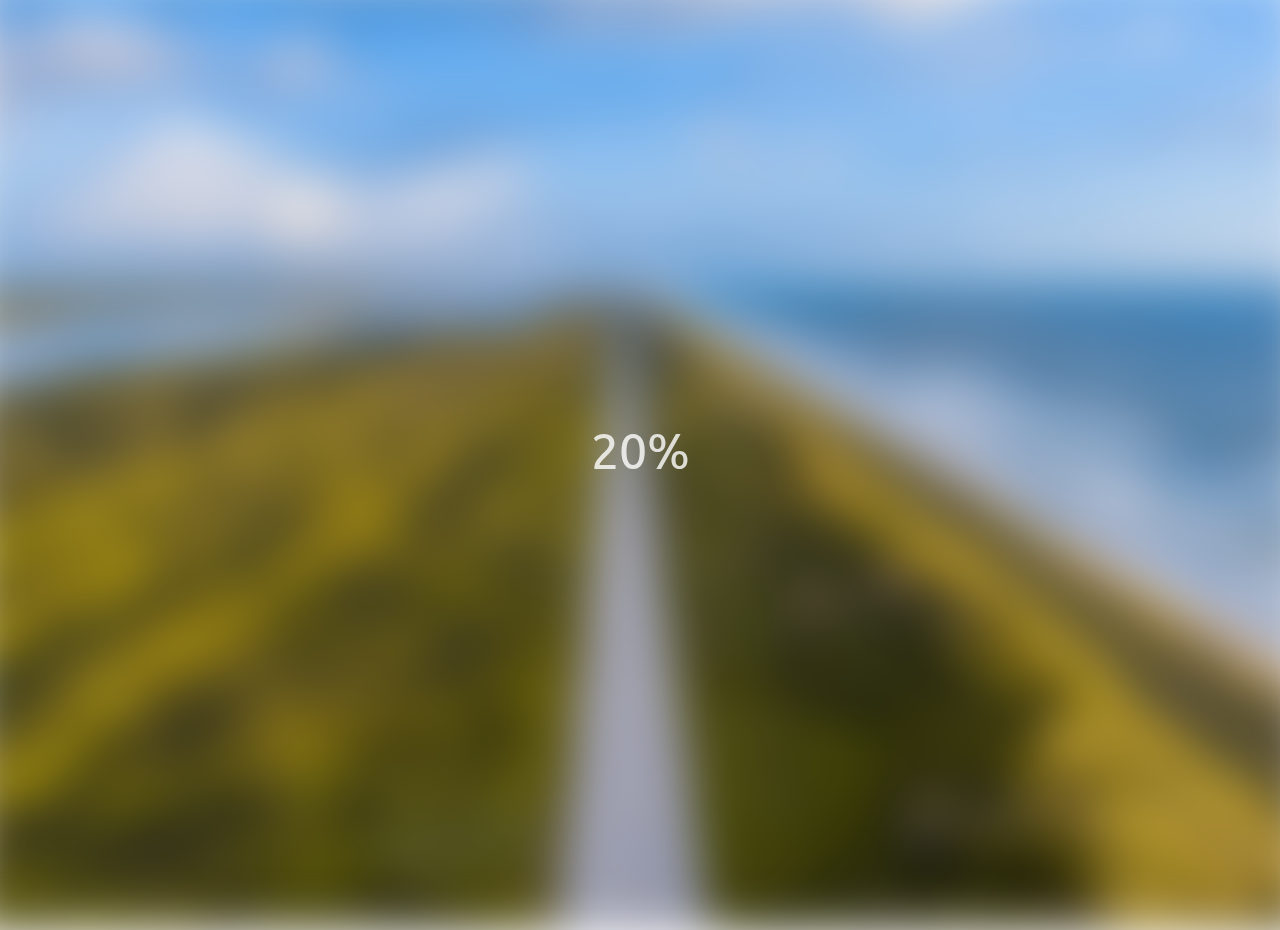
<file: BLURRY IMAGE/index.html>
<!DOCTYPE html>
<html lang="en">

<head>
    <meta charset="UTF-8">
    <meta http-equiv="X-UA-Compatible" content="IE=edge">
    <meta name="viewport" content="width=device-width, initial-scale=1.0">
    <link rel="stylesheet" href="style.css">
    <link href="https://cdn.jsdelivr.net/npm/bootstrap@5.1.1/dist/css/bootstrap.min.css" rel="stylesheet"
        integrity="sha384-F3w7mX95PdgyTmZZMECAngseQB83DfGTowi0iMjiWaeVhAn4FJkqJByhZMI3AhiU" crossorigin="anonymous">
    <title>LEARNING JS || BLURRY IMAGE</title>
</head>
<body>
    <section class="bg">
    </section>

    <div class="loading-text fs-1 text-black">0%</div>


<script src="app.js"></script>
<script src="https://cdn.jsdelivr.net/npm/bootstrap@5.1.1/dist/js/bootstrap.bundle.min.js"
        integrity="sha384-/bQdsTh/da6pkI1MST/rWKFNjaCP5gBSY4sEBT38Q/9RBh9AH40zEOg7Hlq2THRZ"
        crossorigin="anonymous"></script>
</body>

</html>
</file>
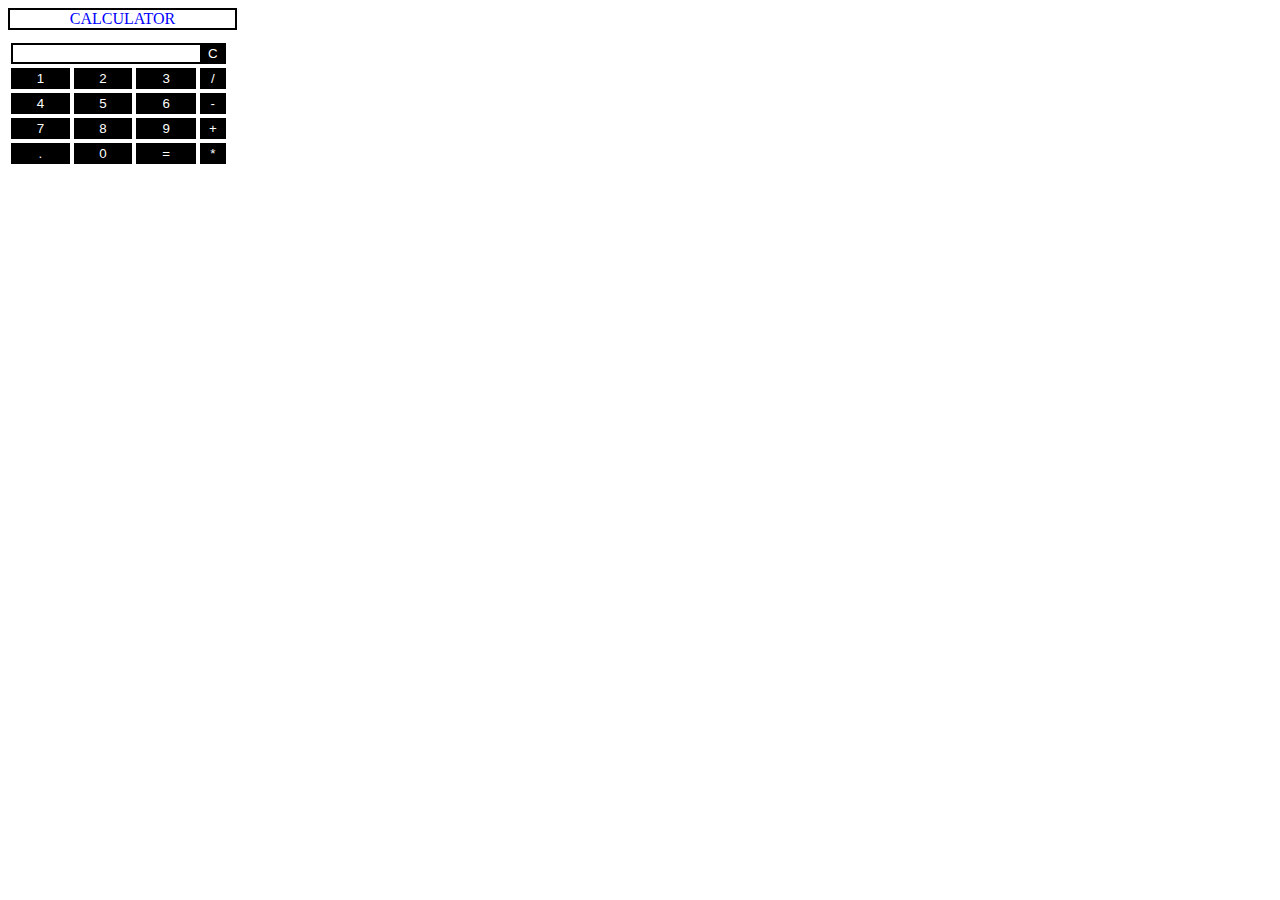
<file: CALCULATOR 2/index.html>
<!DOCTYPE html>
<html lang="en">

<head>
    <meta charset="UTF-8">
    <meta http-equiv="X-UA-Compatible" content="IE=edge">
    <meta name="viewport" content="width=device-width, initial-scale=1.0">
    <link rel="stylesheet" href="style.css">
    <link href="https://cdn.jsdelivr.net/npm/bootstrap@5.1.1/dist/css/bootstrap.min.css" rel="stylesheet"
        integrity="sha384-F3w7mX95PdgyTmZZMECAngseQB83DfGTowi0iMjiWaeVhAn4FJkqJByhZMI3AhiU" crossorigin="anonymous">
    <title>LEARNING JS || CALCULATOR</title>
</head>

<body>
    <div class="container">
        <div class="row">
            <div class="col-md-12">
                <div class="title mt-3">CALCULATOR</div>
                <!-- <div ></div> -->
                <table border="0" class="text-center align-center">
                    <tr>
                        <td colspan="3"><input type="text" id="results"></td>
                        <td> <input type="button" value="C" onclick="clr()"></td>
                    </tr>
                    <tr>
                        <td><input type="button" value="1" onclick="display('1')"></td>
                        <td><input type="button" value="2" onclick="display('2')"></td>
                        <td><input type="button" value="3" onclick="display('3')"></td>
                        <td><input type="button" value="/" onclick="display('/')"></td>
                    </tr>
                    <tr>
                        <td><input type="button" value="4" onclick="display('4')"></td>
                        <td><input type="button" value="5" onclick="display('5')"></td>
                        <td><input type="button" value="6" onclick="display('6')"></td>
                        <td><input type="button" value="-" onclick="display('-')"></td>
                    </tr>
                    <tr>
                        <td><input type="button" value="7" onclick="display('7')"></td>
                        <td><input type="button" value="8" onclick="display('8')"></td>
                        <td><input type="button" value="9" onclick="display('9')"></td>
                        <td><input type="button" value="+" onclick="display('+')"></td>
                    </tr>
                    <tr>
                        <td><input type="button" value="." onclick="display('.')"></td>
                        <td><input type="button" value="0" onclick="display('0')"></td>
                        <td><input type="button" value="=" onclick="equate()"></td>
                        <td><input type="button" value="*" onclick="display('*')"></td>
                    </tr>
                </table>
            </div>
        </div>
    </div>

    <script src="app.js"></script>
    <script src="https://cdn.jsdelivr.net/npm/bootstrap@5.1.1/dist/js/bootstrap.bundle.min.js"
        integrity="sha384-/bQdsTh/da6pkI1MST/rWKFNjaCP5gBSY4sEBT38Q/9RBh9AH40zEOg7Hlq2THRZ"
        crossorigin="anonymous"></script>
</body>

</html>
</file>
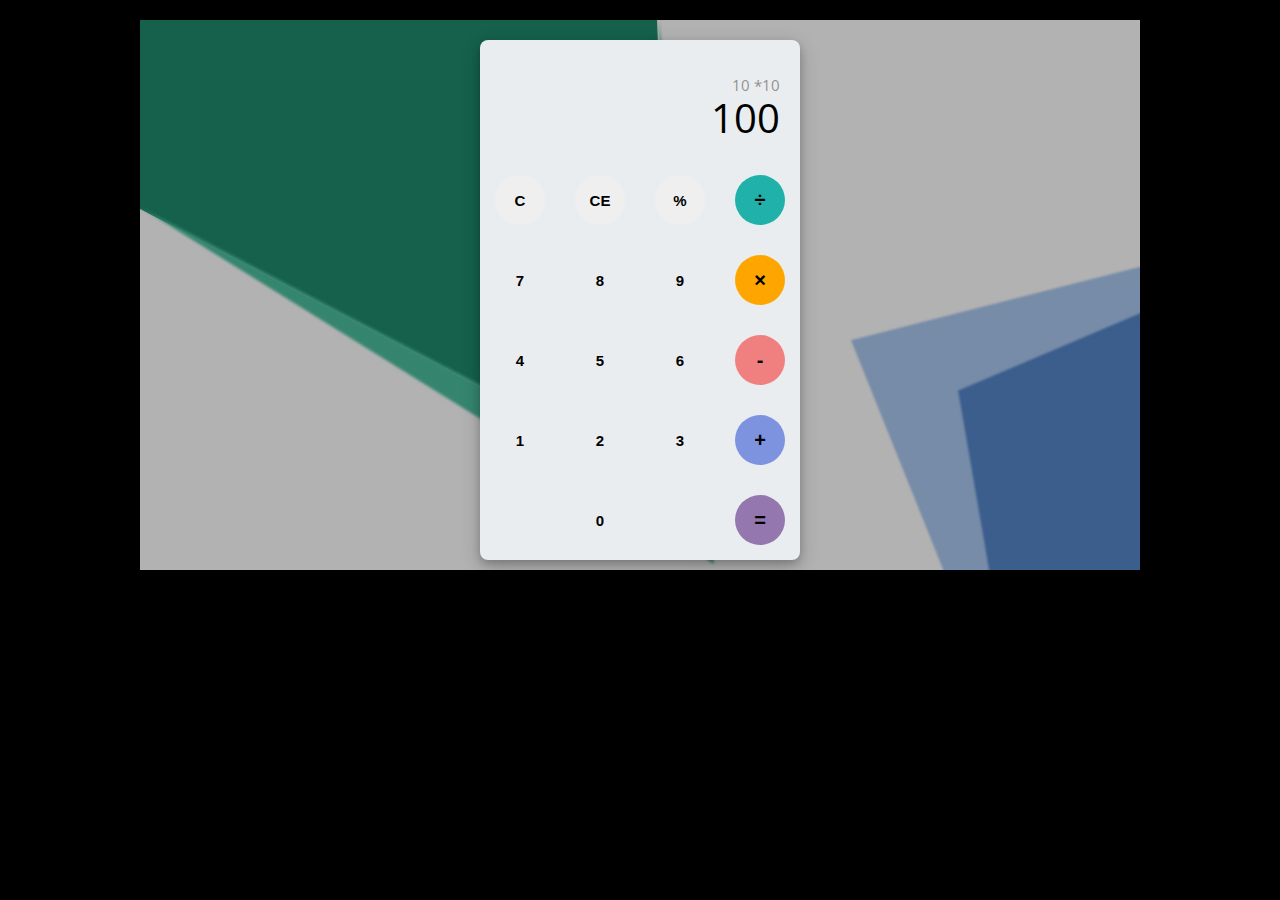
<file: CALCULATOR/index.html>
<!DOCTYPE html>
<html lang="en">

<head>
    <meta charset="UTF-8">
    <meta http-equiv="X-UA-Compatible" content="IE=edge">
    <meta name="viewport" content="width=device-width, initial-scale=1.0">
    <link rel="stylesheet" href="style.css">
    <link href="https://cdn.jsdelivr.net/npm/bootstrap@5.1.1/dist/css/bootstrap.min.css" rel="stylesheet"
        integrity="sha384-F3w7mX95PdgyTmZZMECAngseQB83DfGTowi0iMjiWaeVhAn4FJkqJByhZMI3AhiU" crossorigin="anonymous">
    <title>LEARNING JS || CALCULATOR</title>
</head>
<body>
<div id="container">
    <div id="calculator">  
        <div id="results">
            <div id="history">
                <p id="history-value">
                    10 *10
                </p>
            </div>
            <div id="output">
                <div id="output-value">
                    100
                </div>
            </div>
        </div>
        <div id="keyboard">
					<button class="operator" id="clear">C</button>
					<button class="operator" id="backspace">CE</button>
					<button class="operator" id="%">%</button>
					<button class="operator" id="/">&#247;</button>
					<button class="number" id="7">7</button>
					<button class="number" id="8">8</button>
					<button class="number" id="9">9</button>
					<button class="operator" id="*">&times;</button>
					<button class="number" id="4">4</button>
					<button class="number" id="5">5</button>
					<button class="number" id="6">6</button>
					<button class="operator" id="-">-</button>
					<button class="number" id="1">1</button>
					<button class="number" id="2">2</button>
					<button class="number" id="3">3</button>
					<button class="operator" id="+">+</button>
					<button class="empty" id="empty"></button>
					<button class="number" id="0">0</button>
					<button class="empty" id="empty"></button>
					<button class="operator" id="=">=</button>
        </div>
    </div>
</div>
<script src="app.js"></script>
<script src="https://cdn.jsdelivr.net/npm/bootstrap@5.1.1/dist/js/bootstrap.bundle.min.js"
        integrity="sha384-/bQdsTh/da6pkI1MST/rWKFNjaCP5gBSY4sEBT38Q/9RBh9AH40zEOg7Hlq2THRZ"
        crossorigin="anonymous"></script>
</body>

</html>
</file>
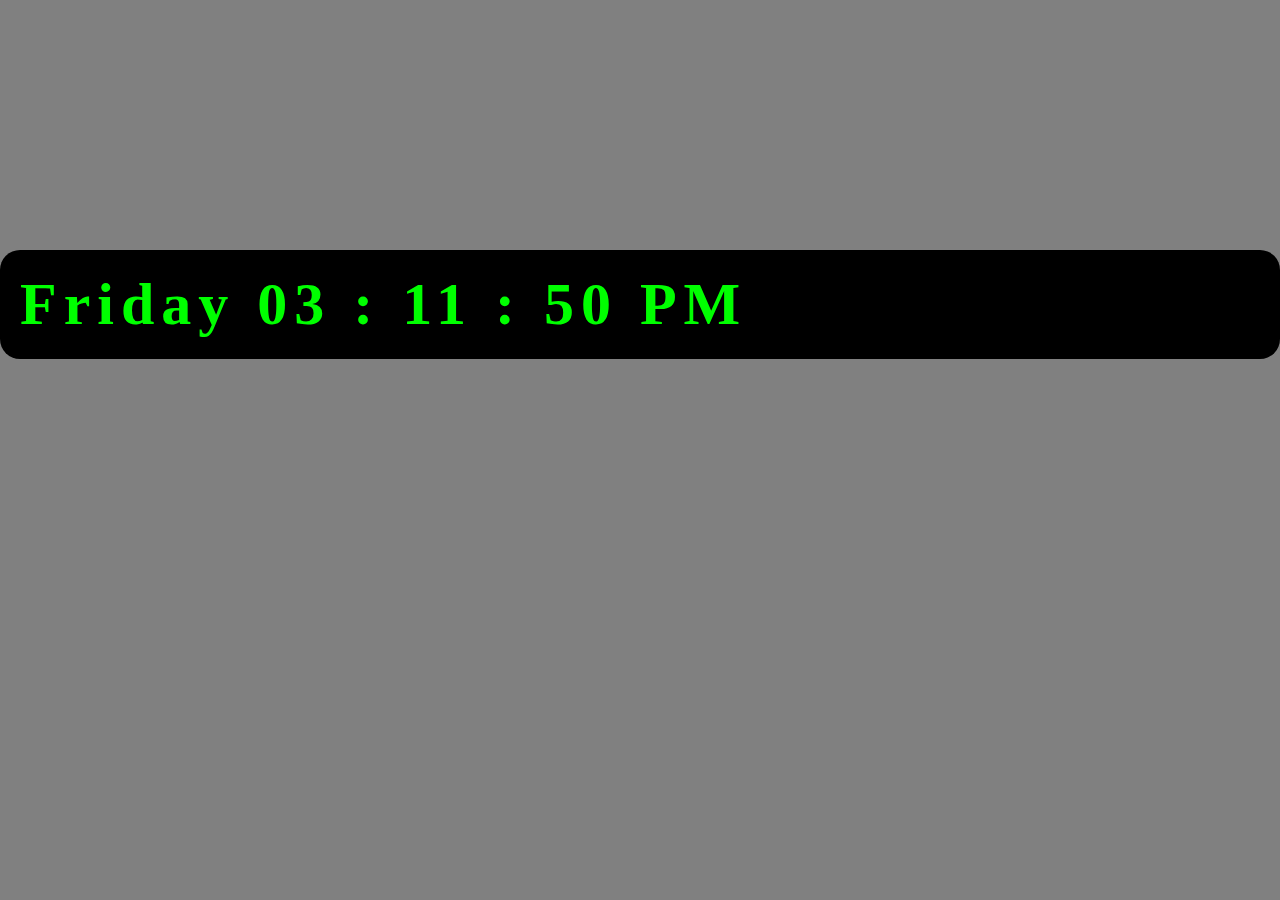
<file: DIGITAL CLOCK/index.html>
<!DOCTYPE html>
<html lang="en">

<head>
    <meta charset="UTF-8">
    <meta http-equiv="X-UA-Compatible" content="IE=edge">
    <meta name="viewport" content="width=device-width, initial-scale=1.0">
    <link rel="stylesheet" href="style.css">
    <link href="https://cdn.jsdelivr.net/npm/bootstrap@5.1.1/dist/css/bootstrap.min.css" rel="stylesheet"
        integrity="sha384-F3w7mX95PdgyTmZZMECAngseQB83DfGTowi0iMjiWaeVhAn4FJkqJByhZMI3AhiU" crossorigin="anonymous">
    <title>LEARNING JS || DIGITAL CLOCK</title>
</head>
<body>
    <div class="container text-center">
        <div class="row">
            <div class="col-md-12">
                <div id="digitalclock" class=" clock"></div>
            </div>
        </div>
    </div>




<script src="app.js"></script>
<script src="https://cdn.jsdelivr.net/npm/bootstrap@5.1.1/dist/js/bootstrap.bundle.min.js"
        integrity="sha384-/bQdsTh/da6pkI1MST/rWKFNjaCP5gBSY4sEBT38Q/9RBh9AH40zEOg7Hlq2THRZ"
        crossorigin="anonymous"></script>
</body>

</html>
</file>
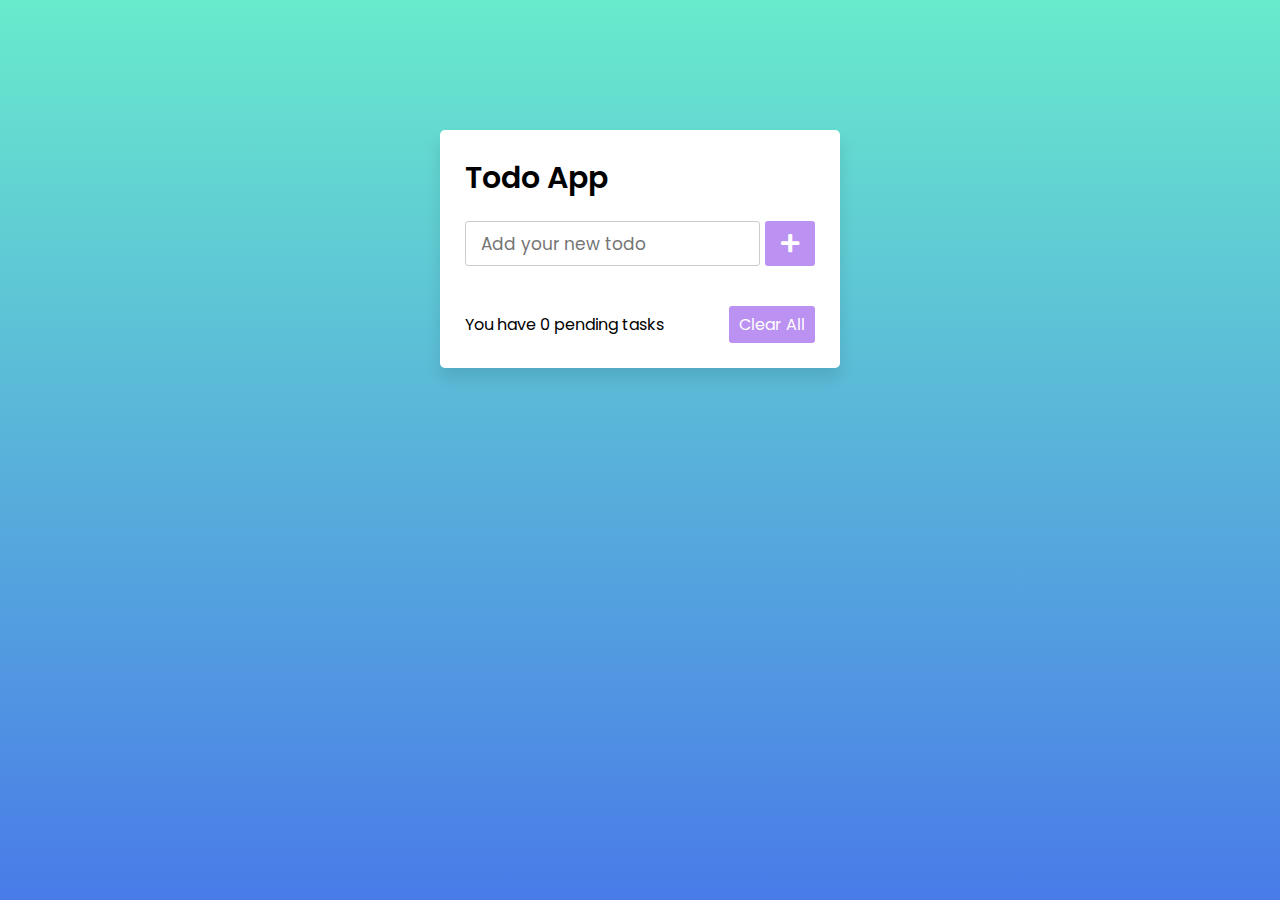
<file: TODO APP/index.html>
<!DOCTYPE html>
<html lang="en">

<head>
    <meta charset="UTF-8">
    <meta http-equiv="X-UA-Compatible" content="IE=edge">
    <meta name="viewport" content="width=device-width, initial-scale=1.0">
    <link rel="stylesheet" href="style.css">
    <link rel="stylesheet" href="https://cdnjs.cloudflare.com/ajax/libs/font-awesome/5.15.3/css/all.min.css"/>
    <link href="https://cdn.jsdelivr.net/npm/bootstrap@5.1.1/dist/css/bootstrap.min.css" rel="stylesheet"
        integrity="sha384-F3w7mX95PdgyTmZZMECAngseQB83DfGTowi0iMjiWaeVhAn4FJkqJByhZMI3AhiU" crossorigin="anonymous">
    <title>LEARNING JS || TODO APP</title>
</head>

<body>
    <div class="wrapper">
        <header>Todo App</header>
        <div class="inputField">
          <input type="text" placeholder="Add your new todo">
          <button><i class="fas fa-plus"></i></button>
        </div>
        <ul class="todoList">
          <li>Buy A New Laptop <span><i class="fa fa-trash icon"></i></span></li>
          <li>Start My Portfolio Project<span><i class="fa fa-trash icon"></i></span></li>
          <li>Upload New Video in Youtube<span><i class="fa fa-trash icon"></i></span></li>
          <li>Go for a walk in the Evening<span><i class="fa fa-trash icon"></i></span></li>
        </ul>
        <div class="footer">
          <span>You have <span class="pendingTasks"></span> pending tasks</span>
          <button>Clear All</button>
        </div>
      </div>

   




    <script src="app.js"></script>
    <script src="https://cdn.jsdelivr.net/npm/bootstrap@5.1.1/dist/js/bootstrap.bundle.min.js"
        integrity="sha384-/bQdsTh/da6pkI1MST/rWKFNjaCP5gBSY4sEBT38Q/9RBh9AH40zEOg7Hlq2THRZ"
        crossorigin="anonymous"></script>
</body>

</html>
</file>
<file: BLURRY IMAGE/style.css>
@import url('https://fonts.googleapis.com/css?family=Ubuntu');

* {
  box-sizing: border-box;
}

body {
  font-family: 'Ubuntu', sans-serif;
  display: flex;
  align-items: center;
  justify-content: center;
  height: 100vh;
  overflow: hidden;
  margin: 0;
}

.bg {
  background: url("img/photo-1477290813395-11a3d65976fe")
    no-repeat center center/cover;
  position: absolute;
  top: -30px;
  left: -30px;
  width: calc(100vw + 60px);
  height: calc(100vh + 60px);
  z-index: -1;
  filter: blur(0px);
}

.loading-text {
  font-size: 50px;
  color: #fff;
}
</file>
<file: CALCULATOR 2/style.css>
.title{
	margin-bottom: 10px !important;
	text-align: center !important;
	color: blue;
	width: 225px;
	border: 2px solid black;
}
input[type = "button"]{
	background-color: black !important;
	color: #fff;
	border: 2px solid black;
	width: 100%;
}
input[type = "text"]{
	border: 2px solid black;
	background-color: white;
	width: 100%;
}
</file>
<file: CALCULATOR/style.css>
@import url('https://fonts.googleapis.com/css2?family=Open+Sans&display=swap');
body{
    background-color: black !important;
    font-family: 'Open Sans', sans-serif;
}
#container{
    height: 550px;
    width:1000px;
    background-image: linear-gradient(rgba(0,0,0,0.3), rgba(0,0,0,0.3)), url(img/bgImg.jpg);
    /* background-color: linear-gradient(rgba(0,0,0,0.3), rgba(0,0,0,0.3)), ; */
    margin: 20px auto;
}
#calculator{
    height: 520px;
    width: 320px;
    background-color: #eaedef;
    margin: 0 auto;
    top: 20px;
    position: relative;
    border-radius: 8px;
    box-shadow: 0 4px 8px 0 rgba(0, 0, 0, 0.2), 0 6px 20px 0 rgba(0, 0, 0, 0.19)
}
#results{
    height: 120px;
}
#keyboard{
    height: 400px;
}
#history{
    text-align: right;
	height: 20px;
	margin: 0 20px;
	padding-top: 20px;
	font-size: 15px;
	color: #919191;
}
#output{
    text-align: right;
	height: 60px;
	margin: 10px 20px;
	font-size: 40px;
}
.operator, .number, .empty{
	width: 50px;
	height: 50px;
	margin: 15px;
	float: left;
	border-radius: 50%;
	border-width: 0;
	font-weight: bold;
	font-size: 15px;
}
.number, .empty{
	background-color: #eaedef;
}
.number, .operator{
	cursor: pointer;
}
.operator:active, .number:active{
	font-size: 13px;
}
.operator:focus, .number:focus, .empty:focus{
	outline: 0;
}
button:nth-child(4){
	font-size: 20px;
	background-color: #20b2aa;
}
button:nth-child(8){
	font-size: 20px;
	background-color: #ffa500;
}
button:nth-child(12){
	font-size: 20px;
	background-color: #f08080;
}
button:nth-child(16){
	font-size: 20px;
	background-color: #7d93e0;
}
button:nth-child(20){
	font-size: 20px;
	background-color: #9477af;
}
</file>
<file: DIGITAL CLOCK/style.css>
@import url('https://fonts.googleapis.com/css2?family=Poppins:ital,wght@0,200;0,400;1,600&display=swap');
*{
    box-sizing: border-box;
}
body{
    font-family: 'Poppins', sans-serif;
    margin: 0%;
    background-color: grey !important;
}
.clock{
    /* position: absolute; */
   margin-top: 250px !important;
   font-size: 60px !important;
   font-weight: 700;
   color: lime !important;
   font-family: orbitron;
   letter-spacing: 7px;
}
.clock{
    background-color: black;
    padding: 20px !important;
    border-radius: 20px;
}
</file>
<file: TODO APP/style.css>
@import url('https://fonts.googleapis.com/css2?family=Poppins:wght@200;300;400;500;600;700&display=swap');
*{
  margin: 0;
  padding: 0;
  box-sizing: border-box;
  font-family: 'Poppins', sans-serif;
}
::selection{
  color: #ffff;
  background: rgb(142, 73, 232);
}
body{
  width: 100%;
  height: 100vh;
  /* overflow: hidden; */
  padding: 10px;
  background: linear-gradient(to bottom, #68EACC 0%, #497BE8 100%);
}
.wrapper{
  background: #fff;
  max-width: 400px;
  width: 100%;
  margin: 120px auto;
  padding: 25px;
  border-radius: 5px;
  box-shadow: 0px 10px 15px rgba(0,0,0,0.1);
}
.wrapper header{
  font-size: 30px;
  font-weight: 600;
}
.wrapper .inputField{
  margin: 20px 0;
  width: 100%;
  display: flex;
  height: 45px;
}
.inputField input{
  width: 85%;
  height: 100%;
  outline: none;
  border-radius: 3px;
  border: 1px solid #ccc;
  font-size: 17px;
  padding-left: 15px;
  transition: all 0.3s ease;
}
.inputField input:focus{
  border-color: #8E49E8;
}
.inputField button{
  width: 50px;
  height: 100%;
  border: none;
  color: #fff;
  margin-left: 5px;
  font-size: 21px;
  outline: none;
  background: #8E49E8;
  cursor: pointer;
  border-radius: 3px;
  opacity: 0.6;
  pointer-events: none;
  transition: all 0.3s ease;
}
.inputField button:hover,
.footer button:hover{
  background: #721ce3;
}
.inputField button.active{
  opacity: 1;
  pointer-events: auto;
}
.wrapper .todoList{
  max-height: 250px;
  overflow-y: auto;
}
.todoList li{
  position: relative;
  list-style: none;
  margin-bottom: 8px;
  background: #f2f2f2;
  border-radius: 3px;
  padding: 10px 15px;
  cursor: default;
  overflow: hidden;
  word-wrap: break-word;
}
.todoList li .fa {
  position: absolute;
  right: -45px;
  top: 45%;
  transform: translateY(-50%);
  background: #e74c3c !important;
  width: 45px;
  text-align: center;
  color: #fff;
  padding: 10px 15px;
  border-radius: 0 3px 3px 0;
  cursor: pointer;
  transition: all 0.2s ease;
}
.todoList li:hover .icon{
  right: 0px;
}
.wrapper .footer{
  display: flex;
  width: 100%;
  margin-top: 20px;
  align-items: center;
  justify-content: space-between;
}
.footer button{
  padding: 6px 10px;
  border-radius: 3px;
  border: none;
  outline: none;
  color: #fff;
  font-weight: 400;
  font-size: 16px;
  margin-left: 5px;
  background: #8E49E8;
  cursor: pointer;
  user-select: none;
  opacity: 0.6;
  pointer-events: none;
  transition: all 0.3s ease;
}
.footer button.active{
  opacity: 1;
  pointer-events: auto;
}
</file>
